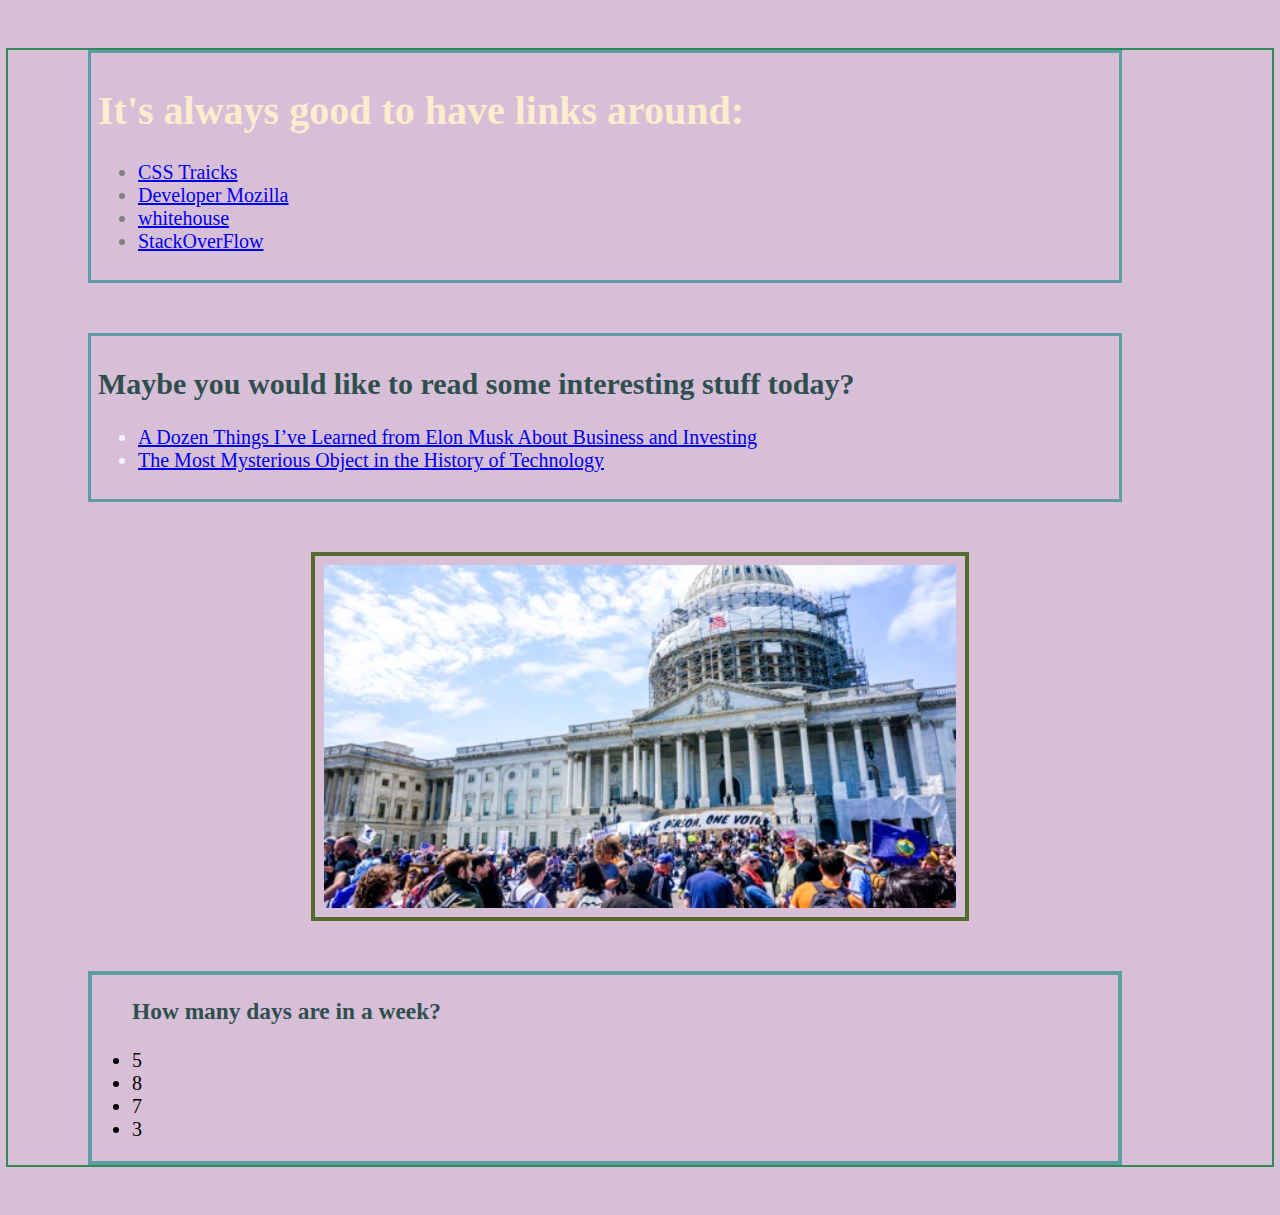
<file: ReemAlshahrani/week1/01-structure-it/index.html>
<!DOCTYPE html>
<html>
    <head>
            <link rel="stylesheet" href="style.css">
    </head>
    <body>
        <div class="csslink">
           <h1>It's always good to have links around:</h1> 
           <ul>
          <li><a href="https://css-tricks.com/">CSS Traicks</a> </li>
           <li><a href="https://developer.mozilla.org/en-US/docs/Web/CSS/background-position">Developer Mozilla</a> </li>
           <li><a href="https://www.whitehouse.gov/">whitehouse</a> </li>
           <li><a href="http://stackoverflow.com/">StackOverFlow</a></li>
          </ul> 
        </div>  
        <div class="infolink">
       <h2>Maybe you would like to read some interesting stuff today?</h2> 
       <ul>
      <li> <a href="https://25iq.com/2016/06/18/a-dozen-things-ive-learned-from-elon-musk-about-business-and-investing/" >A Dozen Things I’ve Learned from Elon Musk About Business and Investing</a> </li>
      <li> <a href="http://www.theatlantic.com/technology/archive/2016/06/antikythera-mechanism-whoa/487832/">The Most Mysterious Object in the History of Technology </a></li>
       </ul>
     </div>
      
        <img alt="Political Rally" src="rally.jpg">
        <div class="question">
            <ul> 
                    <h3>How many days are in a week?</h3>
                   <li> 5</li>
                   <li> 8</li>
                   <li> 7</li>
                   <li> 3</li>
            </ul>
        
</div>       
    </body>
</html>
</file>
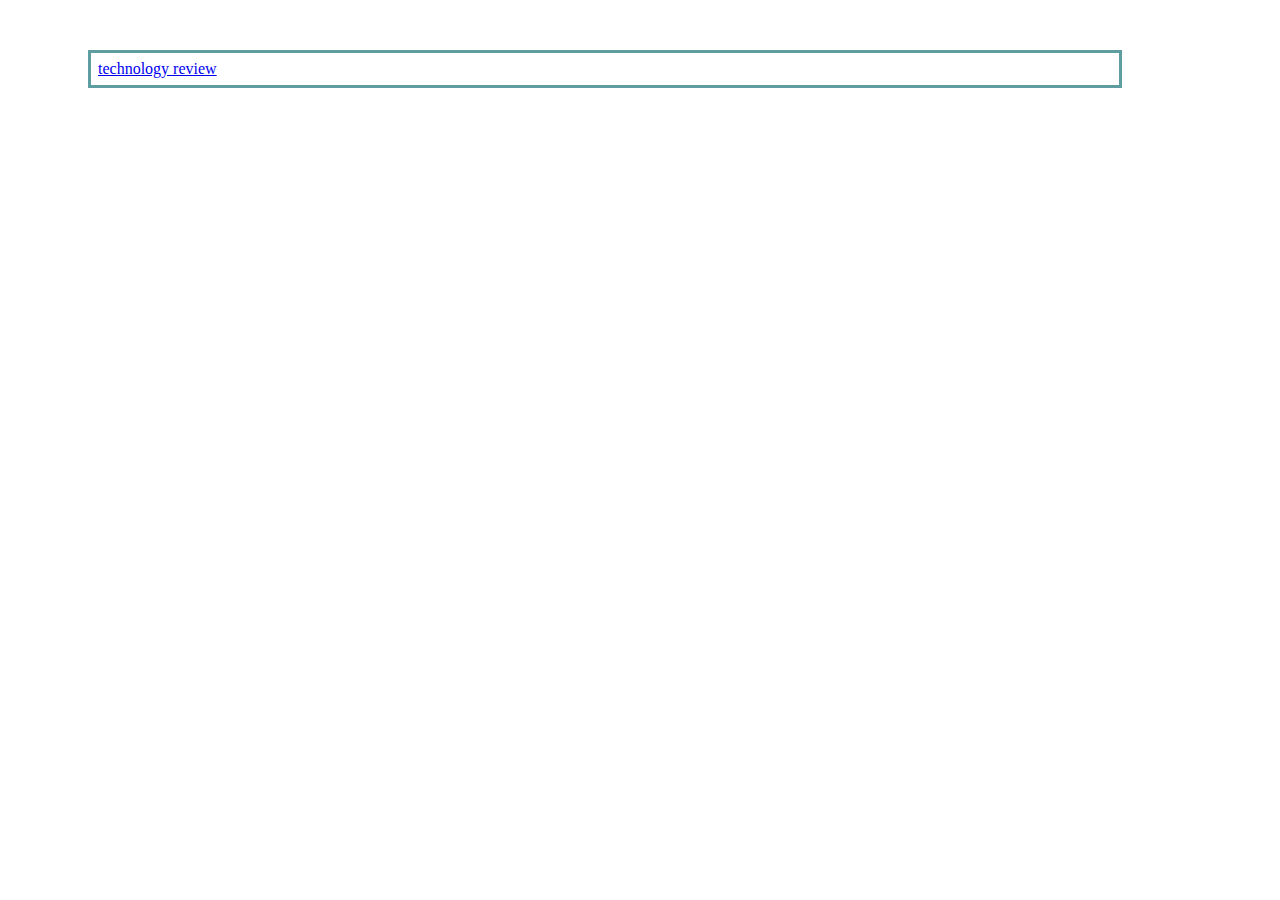
<file: ReemAlshahrani/week1/02-semantic-layout/index.html>
<!DOCTYPE html>
<html>
    <head>
<style>
.linkclass{
    color:gray;
    border: 3px solid  cadetblue;
    padding: 7px;
    margin-top: 50px;
  margin-bottom: 50px;
  margin-right: 150px;
  margin-left: 80px;
}



</style>
    </head>
    <body>
        <div class="linkclass">
<a href="https://www.technologyreview.com/s/601756/if-the-world-gives-up-meat-we-can-still-have-burgers/?set=601752">technology review</a>
        </div>

</body>
</html>
<!--
    ##Think About Structure and Semantics

Markup this page (Don't worry about 'Next in Top Stories'):
[https://www.technologyreview.com/s/601756/if-the-world-gives-up-meat-we-can-still-have-burgers/?set=601752](https://www.technologyreview.com/s/601756/if-the-world-gives-up-meat-we-can-still-have-burgers/?set=601752)

Markup the content and then go back and think beyond the just the content itself. How would you structure the page semantically - use the HTML guide and Google as needed. How would you group certain elements together?

divied it to multble div and span element and to make it semanticl they use class and id 
-->
</file>
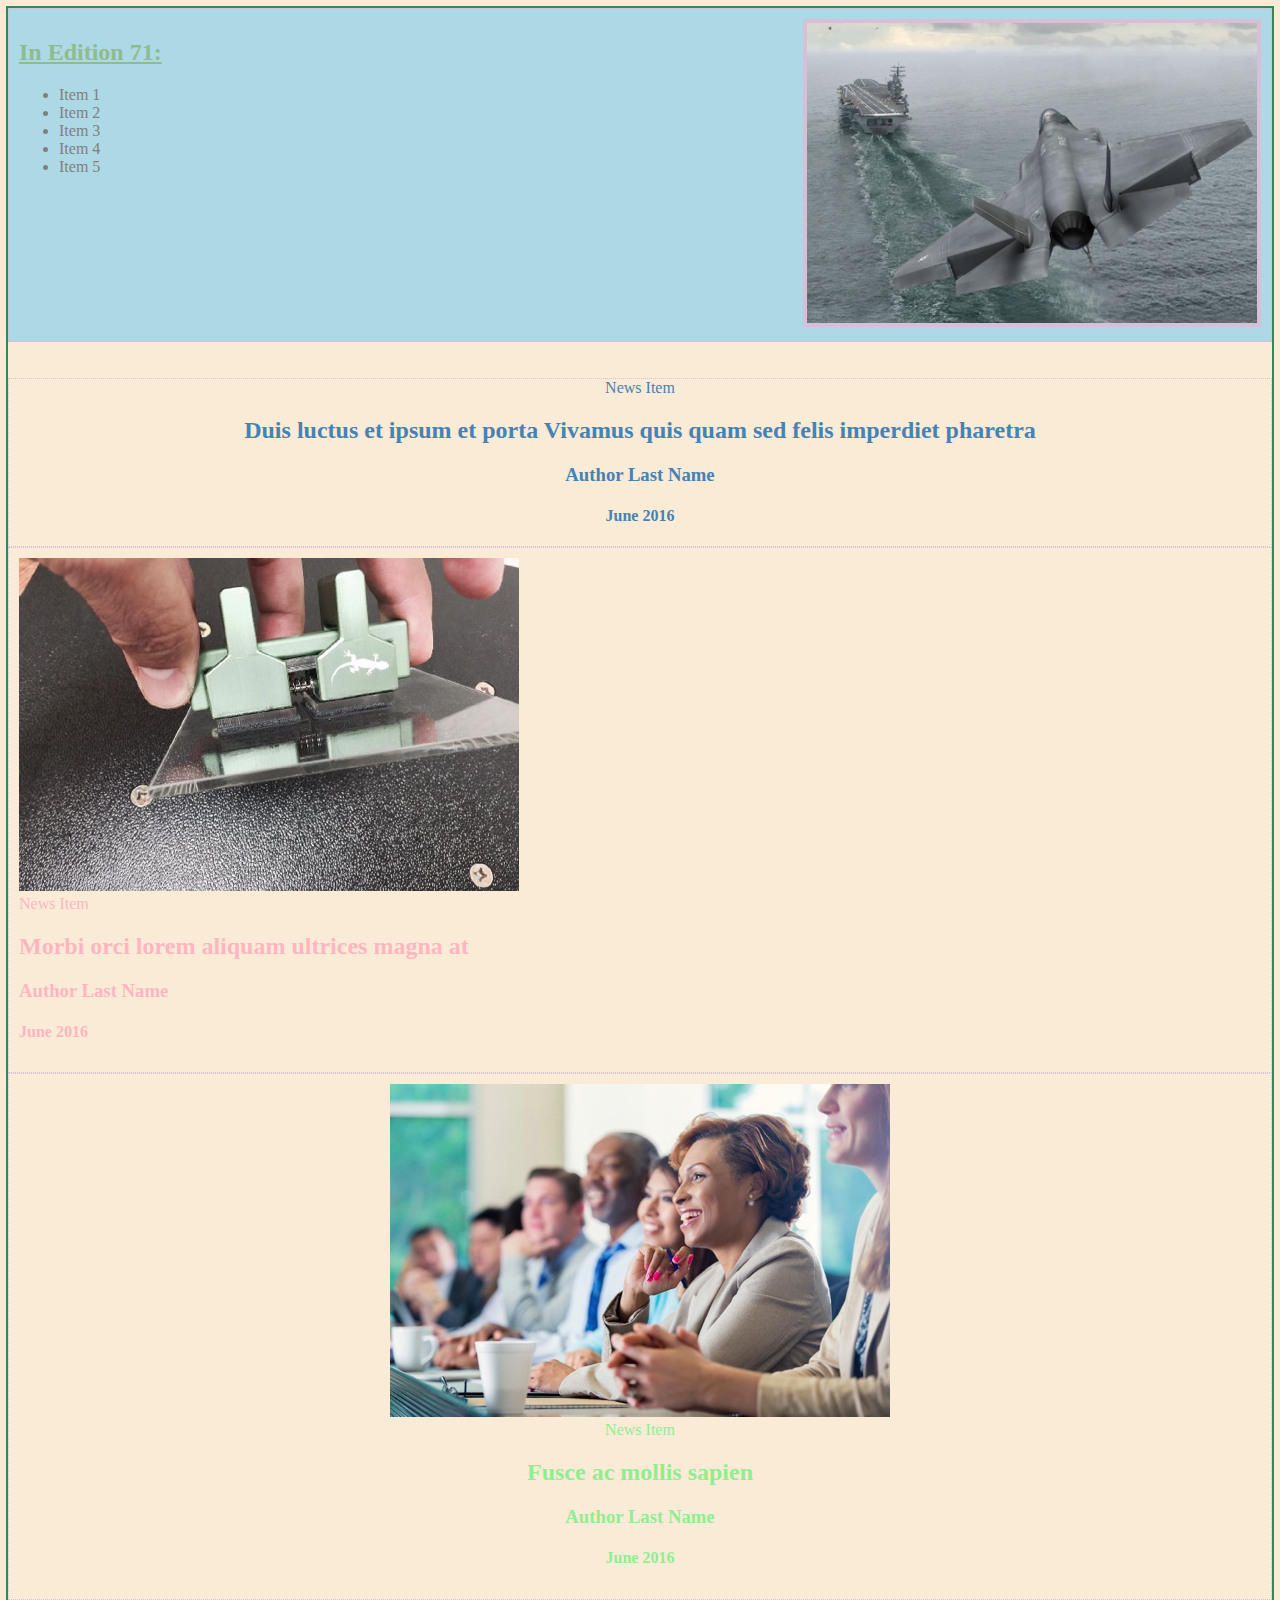
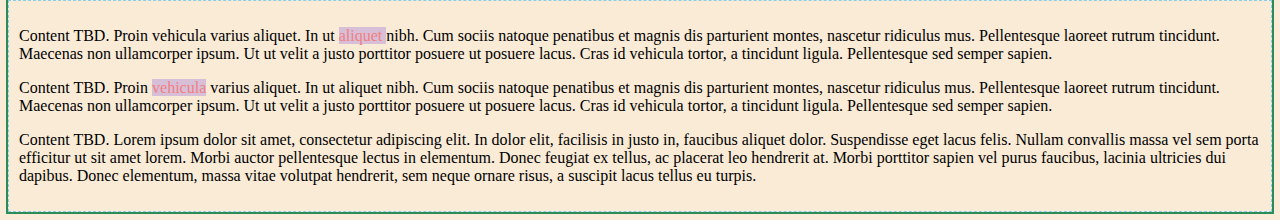
<file: ReemAlshahrani/week1/05-css-experiment-time/index.html>
<!doctype html>
<html class="no-js" lang="en">
  <head>
    <meta charset="utf-8">
    <meta name="description" content="">
    <meta name="viewport" content="width=device-width, initial-scale=1">
    <title>assignments 5 css experiment-time</title>

    <link rel="apple-touch-icon" href="apple-touch-icon.png">
    <link rel="stylesheet" href="main.css">
  </head>
  <body>

  <main class="aa">


    <!-- Issue Columns -->
    
      
    <!--<section class="hp-issue-container">-->
        <div class="row">
      <section class="column">
      <div class="hp-issue-content">
        <h2 class="hp-issue-index">In Edition 71:</h2>
        <ul class="hp-issue-article-list">
          <li>Item 1</li>
          <li>Item 2</li>
          <li>Item 3</li>
          <li>Item 4</li>
          <li>Item 5</li>
        </ul>
      </div>
    </section>
 
    <!-- Homepage News Layout -->
    <section class="hp-news-container">
      
      <!--<div class="hp-news-block-container hp-news-block-container-1">-->
      <div class ="column">
      <img src="img/aa_sample_3_sized.jpg" alt="F-22 landing on aircraft carrier" class="firstpic" />
    </div>
  </div> 
  <br>
  <br>
  <div class="hp-news-block-container">
        <span class="hp-news-category">News Item</span>
        <h2 class="hp-news-title">Duis luctus et ipsum et porta Vivamus quis quam sed felis imperdiet pharetra</h2>
        <h3 class="hp-news-author">Author Last Name</h3>
        <h4 class="hp-news-date">June 2016</h4>
  </div>
      <div class="hp-news-block-container hp-news-block-container-2">
        <img src="img/aa_sample_9_sized.jpg" alt="Electronic chip board" /><br>
        <span class="hp-news-category">News Item</span>
        <h2 class="hp-news-title">Morbi orci lorem aliquam ultrices magna at</h2>
        <h3 class="hp-news-author">Author Last Name</h3>
        <h4 class="hp-news-date">June 2016</h4>
      </div>
      
      <div class="hp-news-block-container hp-news-block-container-3">
          
        <img src="img/aa_sample_7_sized.jpg" alt="Racially diverse board meeting"  /><br>
        <span class="hp-news-category">News Item</span>
        <h2 class="hp-news-title">Fusce ac mollis sapien</h2>
        <h3 class="hp-news-author">Author Last Name</h3>
        <h4 class="hp-news-date">June 2016</h4>
      </div>
    
    </section>
  </main>

  <footer class="footer-container">
    <div class="footer-block-container footer-block-container-1">
      <p>Content TBD. Proin vehicula varius aliquet. In ut <span class="spantext"> aliquet </span>  nibh. Cum sociis natoque penatibus et magnis dis parturient montes, nascetur ridiculus mus. Pellentesque laoreet rutrum tincidunt. Maecenas non ullamcorper ipsum. Ut ut velit a justo porttitor posuere ut posuere lacus. Cras id vehicula tortor, a tincidunt ligula. Pellentesque sed semper sapien.</p>
    </div>
    <div class="footer-block-container footer-block-container-2">
      <p>Content TBD. Proin <span class="spantext">vehicula</span> varius aliquet. In ut aliquet nibh. Cum sociis natoque penatibus et magnis dis parturient montes, nascetur ridiculus mus. Pellentesque laoreet rutrum tincidunt. Maecenas non ullamcorper ipsum. Ut ut velit a justo porttitor posuere ut posuere lacus. Cras id vehicula tortor, a tincidunt ligula. Pellentesque sed semper sapien.</p>
    </div>
    <div class="footer-block-container footer-block-container-3">
      <p>Content TBD. Lorem ipsum dolor sit amet, consectetur adipiscing elit. In dolor elit, facilisis in justo in, faucibus aliquet dolor. Suspendisse eget lacus felis. Nullam convallis massa vel sem porta efficitur ut sit amet lorem. Morbi auctor pellentesque lectus in elementum. Donec feugiat ex tellus, ac placerat leo hendrerit at. Morbi porttitor sapien vel purus faucibus, lacinia ultricies dui dapibus. Donec elementum, massa vitae volutpat hendrerit, sem neque ornare risus, a suscipit lacus tellus eu turpis.</p>
    </div>
  </footer>

  </body>
</html>
</file>
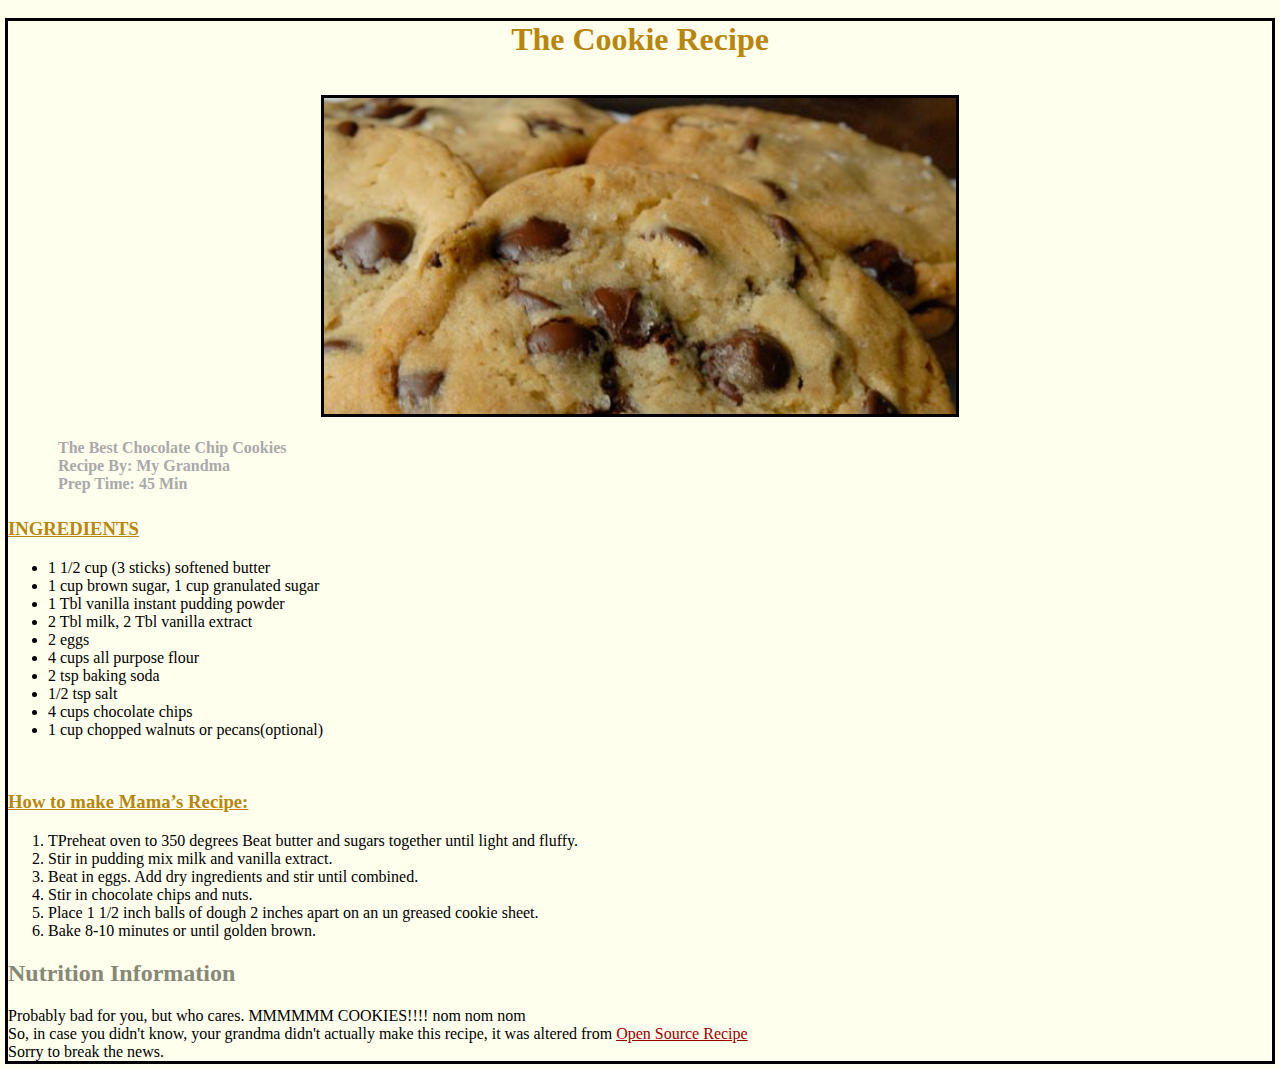
<file: ReemAlshahrani/week1/cookie_recipe/index.html>
﻿<!DOCTYPE html>
<html>
<head>
        <link rel="stylesheet" href="style.css">
        <title>The Cookie Recipe Reem's Assignment </title>
</head>
<body>
<div>

<h1>The Cookie Recipe</h1>
<br>
<img alt="cookie" src="cookies.jpg">
 <p> The Best Chocolate Chip Cookies
<br>Recipe by: My Grandma
<br>Prep Time: 45 Min
 </p>

<h3>INGREDIENTS</h3>
<ul>
  <li> 1 1/2 cup (3 sticks) softened butter </li>
 <li> 1 cup brown sugar, 1 cup granulated sugar </li>
 <li> 1 Tbl vanilla instant pudding powder </li>
 <li> 2 Tbl milk, 2 Tbl vanilla extract </li>
 <li> 2 eggs </li>
 <li> 4 cups all purpose flour </li>
 <li> 2 tsp baking soda </li>
 <li> 1/2 tsp salt </li>
 <li> 4 cups chocolate chips </li>
 <li> 1 cup chopped walnuts or pecans(optional) </li>
</ul>
<br>
<h3>How to make Mama’s Recipe:</h3>
 <ol>
     <li> TPreheat oven to 350 degrees Beat butter and sugars together until light and fluffy. </li>
     <li> Stir in pudding mix milk and vanilla extract. </li>
     <li> Beat in eggs. Add dry ingredients and stir until combined. </li>
     <li> Stir in chocolate chips and nuts.</li>
     <li> Place 1 1/2 inch balls of dough 2 inches apart on an un greased cookie sheet.    </li>
     <li>Bake 8-10 minutes or until golden brown.</li>
 </ol>  
 
<h2 class="myclass">

Nutrition Information
</h2>

Probably bad for you, but who cares. MMMMMM COOKIES!!!! nom nom nom
<br>
So, in case you didn't know, your grandma didn't actually make this recipe, it was altered from 
<a href="http://www.opensourcefood.com/people/Amanori/recipes/mamas-recipe-the-best-chocolate-chip-cookies">Open Source Recipe</a><br>
Sorry to break the news. <!--You must include the link in your final webpage -->
</div>
</body>
</html>
</file>
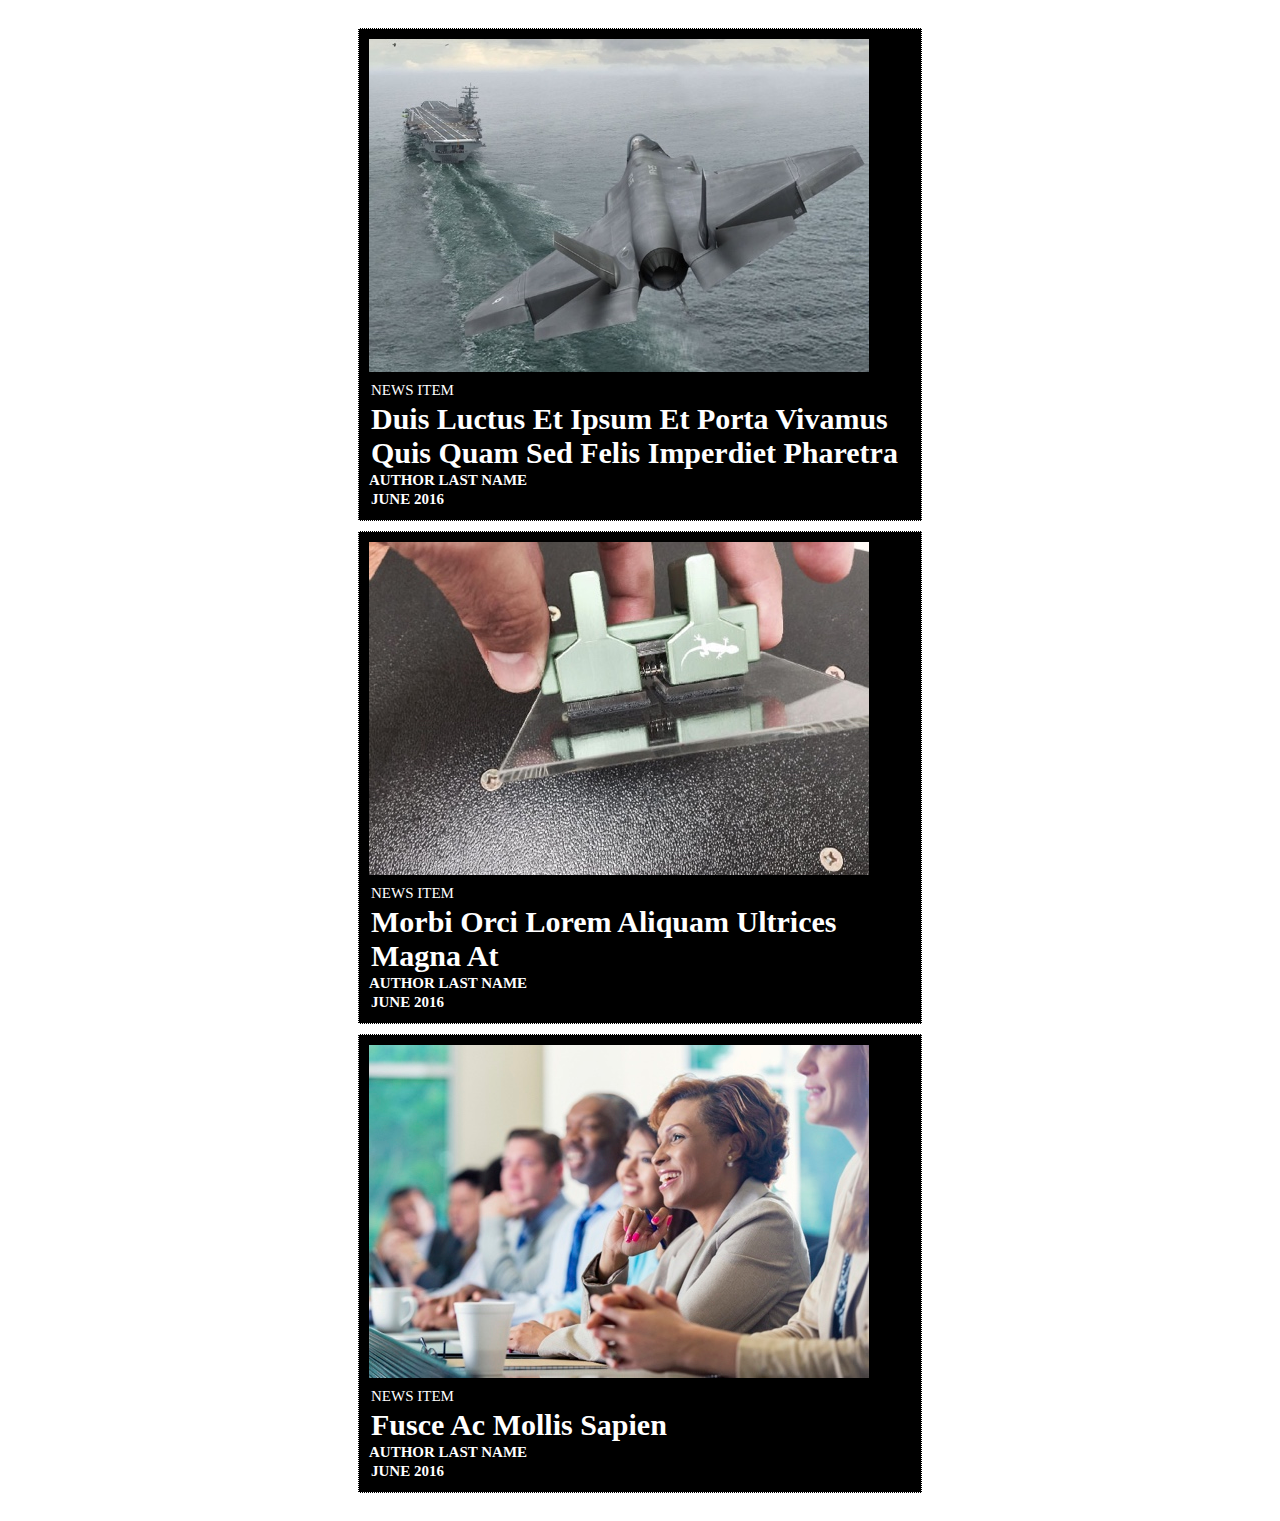
<file: ReemAlshahrani/week2/01-practice-makes-perfect/index.html>
<!doctype html>
<html class="no-js" lang="en">
  <head>
    <meta charset="utf-8">
    <meta name="description" content="">
    <meta name="viewport" content="width=device-width, initial-scale=1">
    <title>Sample Page</title>

    <link rel="apple-touch-icon" href="apple-touch-icon.png">
    <link rel="stylesheet" href="style/main.css">
  </head>
  <body>

  <main class="aa">

    <!-- Homepage News Layout -->
    <section class="hp-news-container">
      <div class="hp-news-block-container hp-news-block-container-1">
        <img src="img/aa_sample_3_sized.jpg" alt="F-22 landing on aircraft carrier" />
        <span class="hp-news-category">News Item</span>
        <h2 class="hp-news-title">Duis luctus et ipsum et porta Vivamus quis quam sed felis imperdiet pharetra</h2>
        <h3 class="hp-news-author">Author Last Name</h3>
        <h4 class="hp-news-date">June 2016</h4>
      </div>
      <div class="hp-news-block-container hp-news-block-container-2">
        <img src="img/aa_sample_9_sized.jpg" alt="Electronic chip board" />
        <span class="hp-news-category">News Item</span>
        <h2 class="hp-news-title">Morbi orci lorem aliquam ultrices magna at</h2>
        <h3 class="hp-news-author">Author Last Name</h3>
        <h4 class="hp-news-date">June 2016</h4>
      </div>
      <div class="hp-news-block-container hp-news-block-container-3">
        <img src="img/aa_sample_7_sized.jpg" alt="Racially diverse board meeting" />
        <span class="hp-news-category">News Item</span>
        <h2 class="hp-news-title">Fusce ac mollis sapien</h2>
        <h3 class="hp-news-author">Author Last Name</h3>
        <h4 class="hp-news-date">June 2016</h4>
      </div>
    </section>
    <!-- <a href="../../subfolder-l">The buried file</a> -->
    <!-- <a href="lost.html">buried in a bunch of folders</a> -->
  </main>

  </body>
</html>
</file>
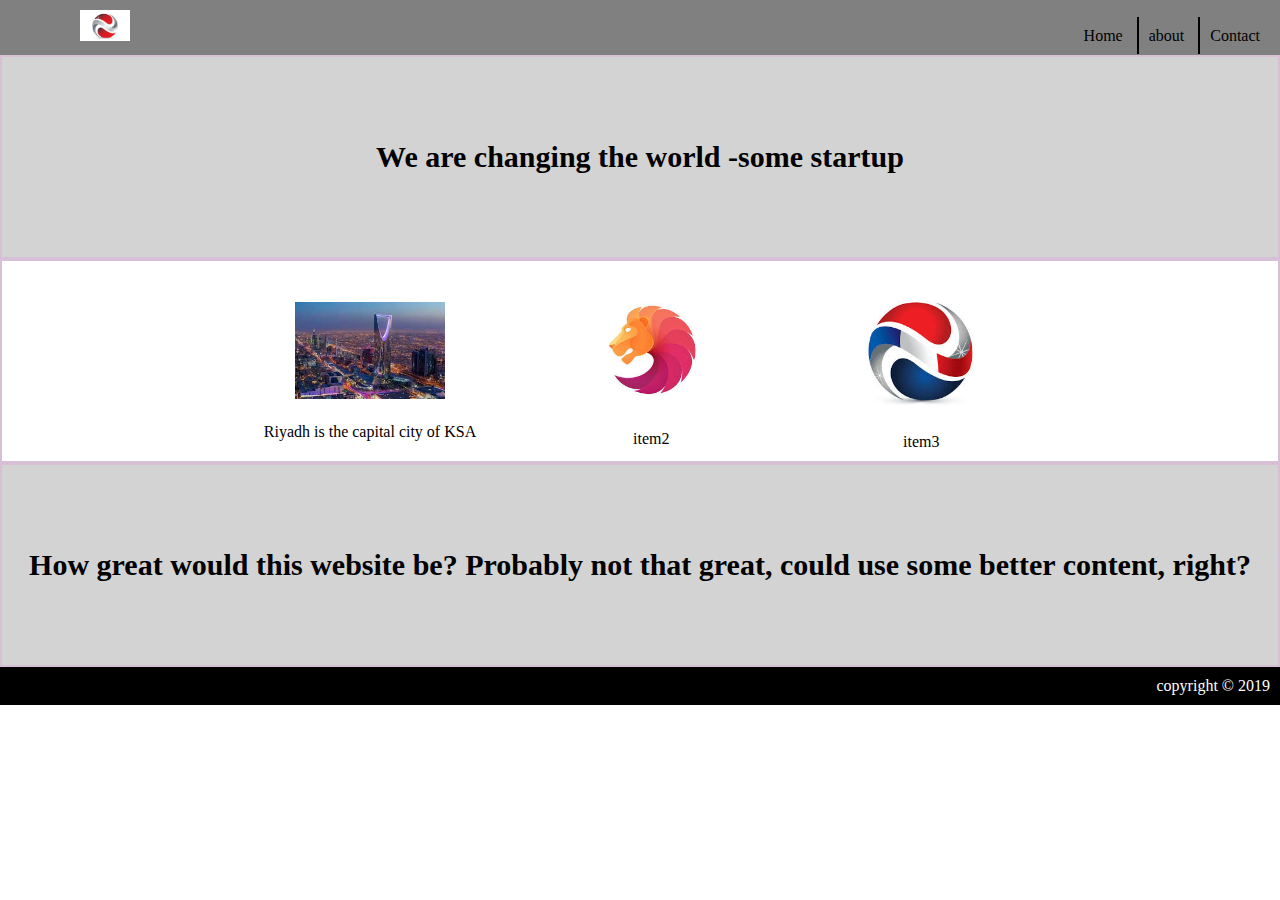
<file: ReemAlshahrani/week2/02-dom-tree/index.html>
<!DOCTYPE html>
<html>
    <head>
<title>homework1</title>
<link rel="stylesheet" href="style.css">
    </head>
    <body>

<div class="nav">
        <img src="logo.jpeg" alt="logo" width="50px">
    <ul>
        <li>Home </li>
        <li>about </li>
        <li>Contact </li>
    </ul>
    
</div>
<div class="container">
    <div class="item design2">
<p>We are changing the world
        -some startup</p>
    </div>
    <div class="item">
    <figure>
        <img src="mycity.jpeg" alt="Riyadh">
        <figcaption>Riyadh is the capital city of KSA</figcaption>
    </figure>
    
    <figure>
            <img src="pic1.jpeg" alt="pic1">
          <figcaption>item2</figcaption>  
    </figure>
    <figure>
            <img src="pic2.jpeg" alt="pic2">
          <figcaption>item3</figcaption>  
    </figure>
   
</div>
    <div class="item design2">
          <p> How great would this website be?
            Probably not that great, could use some
            better content, right?</p> 
    </div>
</div>
<div class="footer">
    copyright &copy; 2019
</div>
    </body>
</html>
</file>
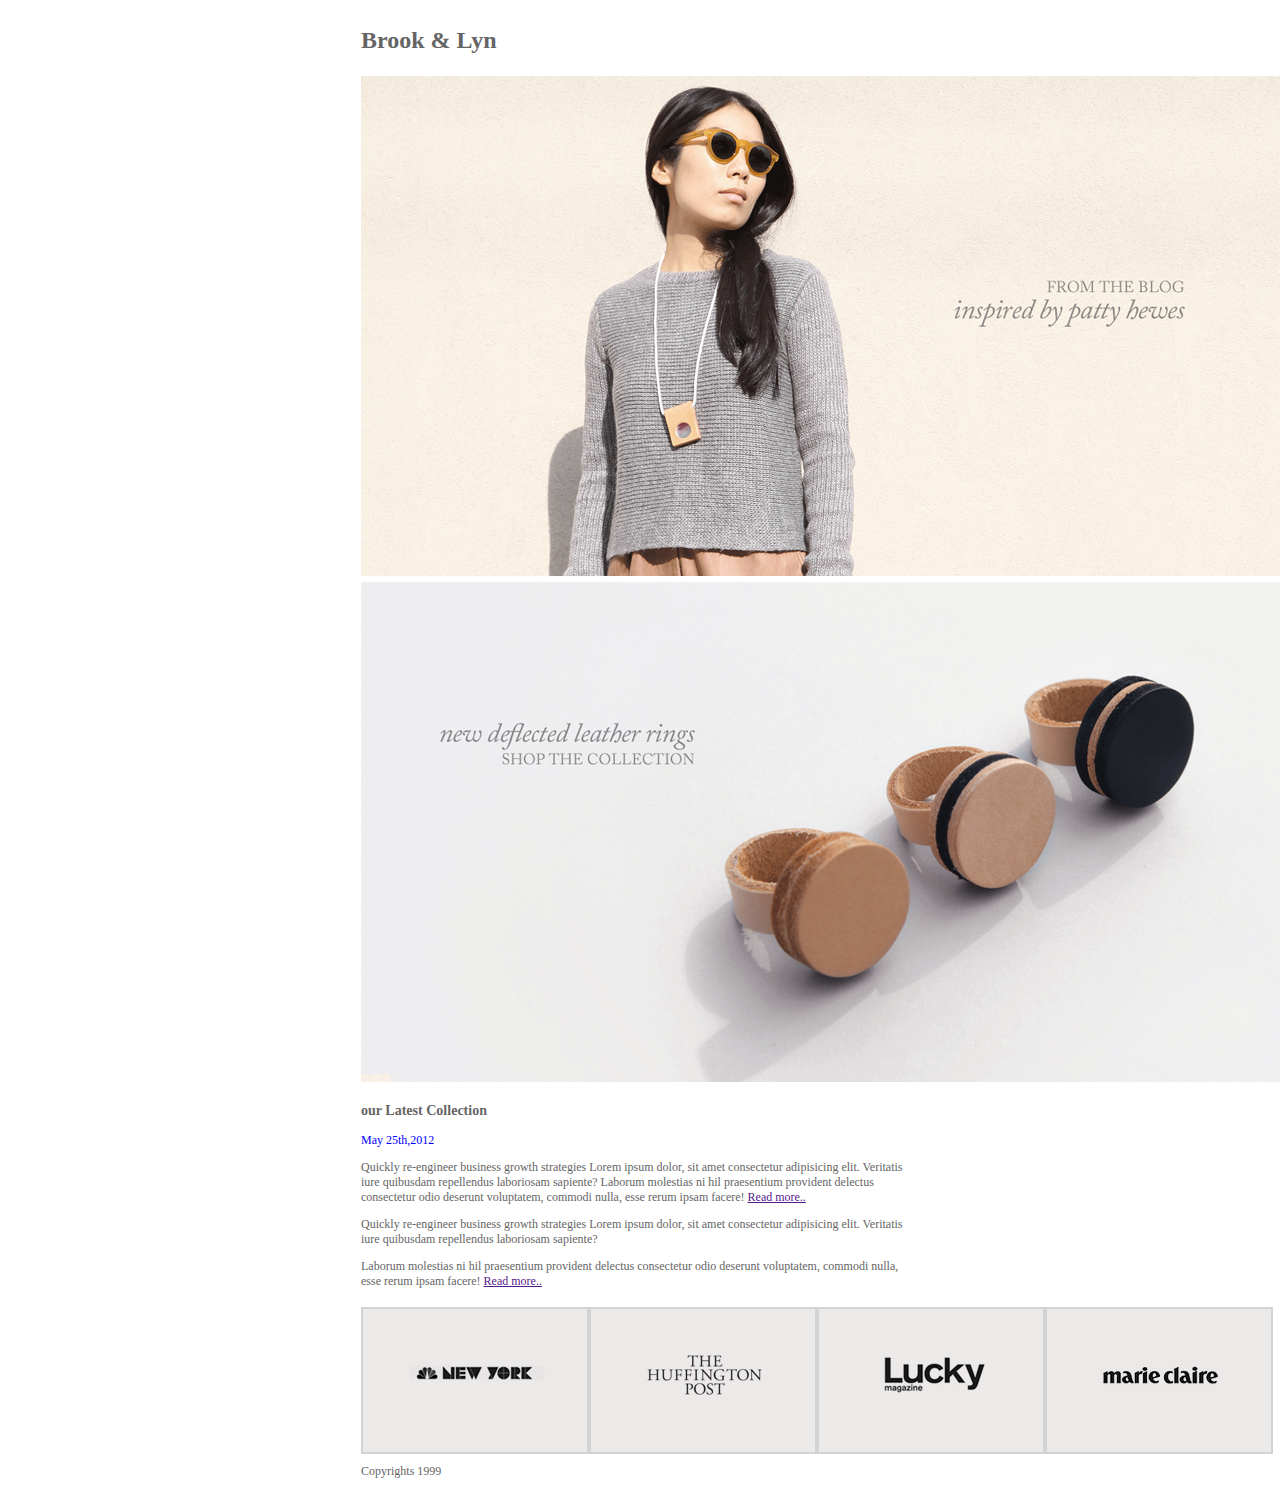
<file: ReemAlshahrani/week2/03-brooklyn-source_HW/index.html>
<!doctype html>
<html lang="en">
<head>
    	<meta charset="utf-8">
    	<meta name="description" content="">
    	<meta name="keywords" content="">
	
		<title>Brook &amp; Lyn</title>
		
		<!-- external CSS link -->
		<!-- <link rel="stylesheet" href="css/normalize.css"> -->
		<link rel="stylesheet" href="css/style.css">
</head>

<body>	
	<div class="container">
		
			<div class="item">	<h1>Brook & Lyn</h1></div>
		
		<div class="item">
		<img class="head-img"  src="images/home-bloghero.png" alt="Home bloghero">
		</div>
		<div class="item">
		<img class="head-img" src="images/home-rings.png" alt="Home rings">
		</div>
	
		


<!-- <section> -->
		
		<div class="item">
		<section>
<h3> our Latest Collection</h3>
<p class="date"> May 25th,2012</p>

<p>Quickly re-engineer business growth strategies Lorem ipsum dolor, sit amet consectetur adipisicing elit. Veritatis iure quibusdam repellendus laboriosam sapiente? 
Laborum molestias ni hil praesentium provident delectus consectetur odio deserunt voluptatem, commodi nulla, esse rerum ipsam facere! <a href="" >Read more..
</a> 
</p>
<p>Quickly re-engineer business growth strategies Lorem ipsum dolor, sit amet consectetur adipisicing elit. Veritatis iure quibusdam repellendus laboriosam sapiente? </p>
<p>Laborum molestias ni hil praesentium provident delectus consectetur odio deserunt voluptatem, commodi nulla, esse rerum ipsam facere! <a href="" >Read more..
</a> 
</p></section>
		<!-- </div> -->
	</div>
		<div class="item">

<div class="four"><img class="logos" src="images/press-nbcnewyork.gif" alt=""></div>
<div class="four"><img class="logos" src="images/press-huffpost.gif" alt=""></div>
<div class="four"><img class="logos" src="images/press-logo_lucky.gif" alt=""></div>
<div class="four"><img class="logos" src="images/press-marieclaire.gif" alt=""></div>
</div>
<div class="item">
<footer>Copyrights 1999 </footer></div>
	</div><!-- #container --> 
</body>
</html>
</file>
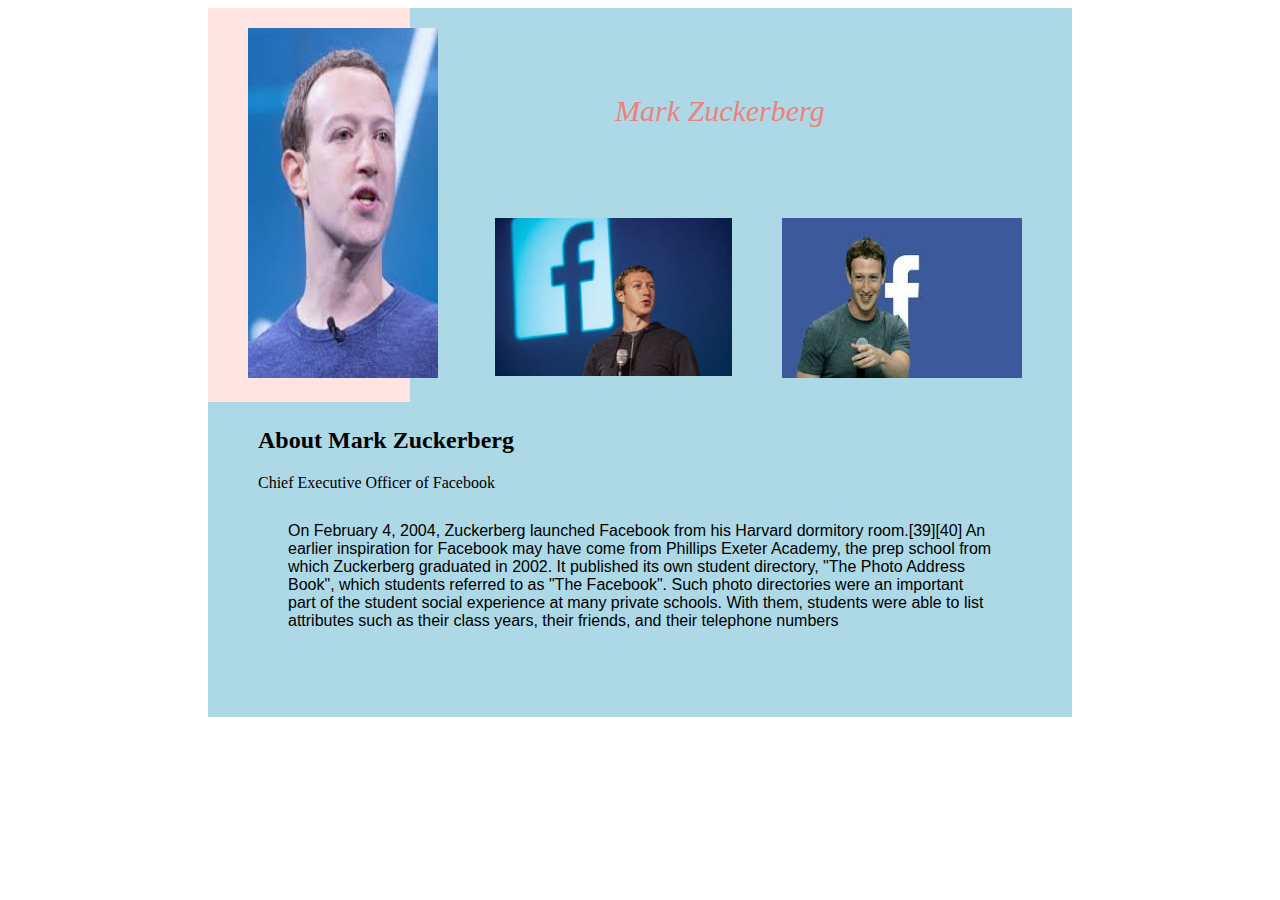
<file: ReemAlshahrani/week3/02-your-favorite-musician/index.html>
<!DOCTYPE html>
<html lang="en">
<head>
    <meta charset="UTF-8">
    <meta name="viewport" content="width=device-width, initial-scale=1.0">
    <meta http-equiv="X-UA-Compatible" content="ie=edge">
    <title>Mark Zuckerberg</title>
    <link rel="stylesheet" href="style/style.css">
</head>
<body>
    <div class="container">
        <div class="box box1"> </div>
        <div class="box box2"><img src="img/img1.jpeg" alt="Mark1"id="img1"></div>
        <div class="box box3"> <section>Mark Zuckerberg</section> </div>
        <div class="box box4"><img src="img/img2.jpeg" id="img2" alt="Mark3"></div>
        <div class="box box5"> <img src="img/img3.jpeg" id="img3"alt="Mark3"></div>
        <div class="box box6"> 
            <div><p><h2>About Mark Zuckerberg</h2></p>
                Chief Executive Officer of Facebook</div>
                <div class="infoText">
                        On February 4, 2004, Zuckerberg launched Facebook from his Harvard dormitory room.[39][40] An earlier inspiration for Facebook may have come from Phillips Exeter Academy, the prep school from which Zuckerberg graduated in 2002. It published its own student directory, "The Photo Address Book", which students referred to as "The Facebook". Such photo directories were an important part of the student social experience at many private schools. With them, students were able to list attributes such
                         as their class years, their friends, and their telephone numbers
                </div>
        </div>
    </div>
</body>
</html>
</file>
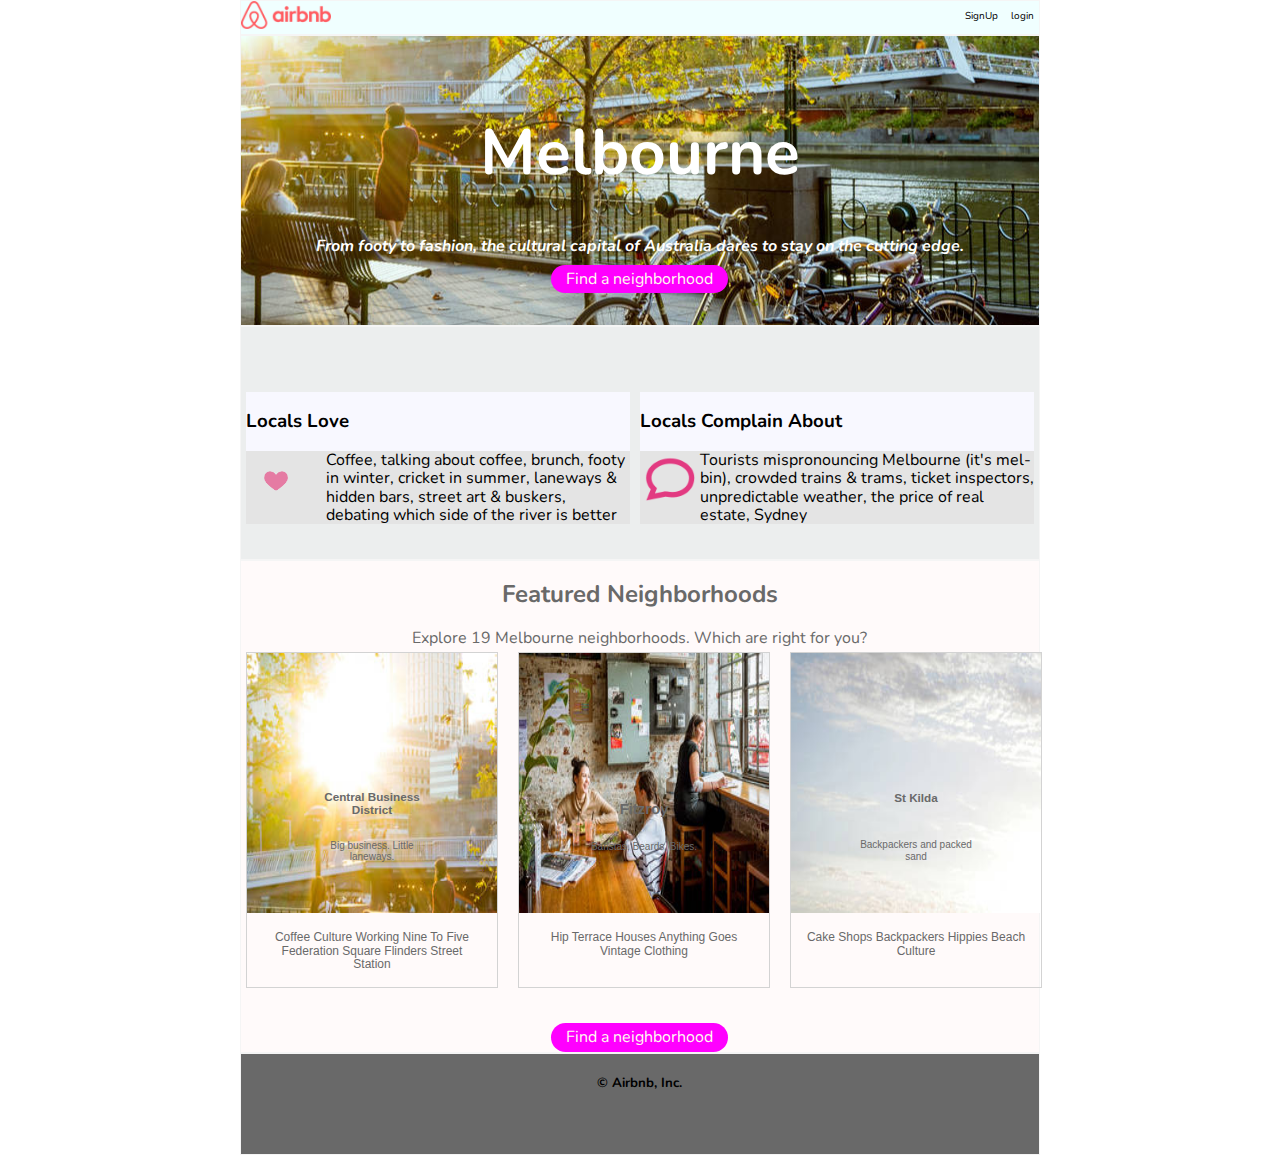
<file: ReemAlshahrani/week3/03-airbnb-layout-advanced/index.html>
<!doctype html>
<html>
  <head>
    <title>Airbnb | Melbourne</title>
    <link rel="stylesheet" href="css/normalize.css">
    <link rel="stylesheet" href="css/styles.css">

    <!-- Google Font embed -->
    <link href="https://fonts.googleapis.com/css?family=Nunito:400,700,900" rel="stylesheet">

  </head>
  <body>
    <div class="continer">
<div class="box box1">
  <div class="logo"><img class="logoimg" src="img/logo.png"></div>
  <div class="nav">
    <ul class="navigation">
      <li>SignUp</li>
      <li>login</li>
    </ul>
  </div>
</div>
<div class="box box2">
  <section class="hero-cont">
    <div class="hero">
      <h2>Melbourne</h2>
      <h1>From footy to fashion, the cultural capital of Australia dares to stay on the cutting edge.</h1>
      <a class="aboutbtn" href="#about">Find a neighborhood </a>
    </div>
  </section>
</div>
<div class="box box3">
  <div class="a"></div>
  <div class="b">
      <div class="c">
          <h3>Locals Love</h3></div>
      <div class="d"><h3>Locals Complain About</h3></div>
      <div class="e">
          <div class="f"><img class="imgf" src="img/hearts.png"></div>
          <div class="g">Coffee, talking about coffee, brunch, footy in winter, cricket in summer, laneways & hidden bars, street art & buskers, debating which side of the river is better
            </div></div>
            <div class="r">
          <div class="h"><img class="imgf" src="img/images.png"></div>
          <div class="i">Tourists mispronouncing Melbourne (it's mel-bin), crowded trains & trams, ticket inspectors, unpredictable weather, the price of real estate, Sydney
            </div>
      </div>
  </div>
 
  <div class="j"></div>
</div>
<!-- </div> -->
<div class="box box4">
  <div class="box4a"><h2>Featured Neighborhoods</h2>
      Explore 19 Melbourne neighborhoods. Which are right for you?
      </div>
  <div class="box4b">
<div class="gallery">
      <img src="img/central-business-district.jpg" alt="Cinque Terre" width="600" height="400">
    <div class="centered"><h3>
        Central Business District</h3>
      <br>Big business. Little laneways.
    </div>
    <div class="desc">Coffee Culture Working Nine To Five Federation Square Flinders Street Station</div>
  </div>
  
  <div class="gallery">
      <img src="img/fitzroy.jpg" alt="Forest" width="600" height="400">
    <div class="centered"><h2>Fitzroy</h2>
      <br>  Baristas, Beards, Bikes.
    </div>
    <div class="desc">Hip Terrace Houses Anything Goes Vintage Clothing</div>
  </div>
  <div class="gallery">
      <img src="img/st-kilda.jpg" alt="Northern Lights" width="600" height="400">
         <div class="centered"><h3>St Kilda</h3><br><br>
            Backpackers and packed sand</div>
    <div class="desc">Cake Shops Backpackers Hippies Beach Culture</div>
  </div></div>
  <div class="box4c"><a class="aboutbtn" href="#about">Find a neighborhood </a></div></div>
<div class="box box5">  <h5>  © Airbnb, Inc.</h5>
    </div>


    </div>
  </body>
</html>
</file>
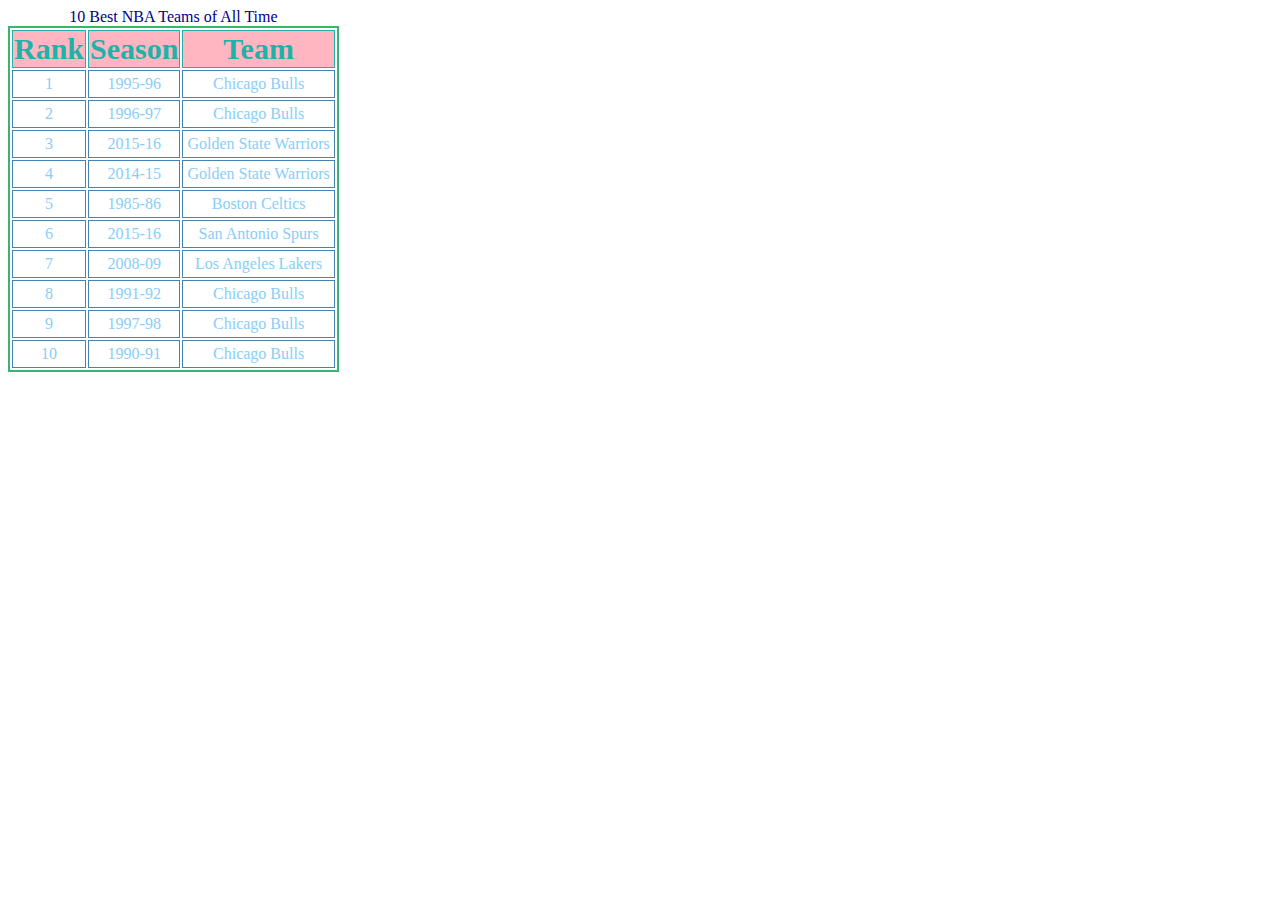
<file: ReemAlshahrani/week1/03-table-for-your-troubles/solution.html>
<!DOCTYPE html>
<html>
    <head>
        <meta charset="utf-8">
        <meta name="description" content="">
        <meta name="viewport" content="width=device-width, initial-scale=1">
        <title>assignments 3 table</title>
    
        
        <link rel="stylesheet" href="style.css">
      </head>
  <body>
      <table>
          <caption>10 Best NBA Teams of All Time</caption>
          <thead>
            <tr>
              <th>Rank</th>
              <th>Season</th>
              <th>Team</th>
            </tr>
          </thead>
          <tbody>
            <tr>
              <td>1</td>
              <td>1995-96</td>
              <td>Chicago Bulls  </td>
            </tr>
            <tr>
              <td>2</td>
              <td>1996-97</td>
              <td>Chicago Bulls  </td>
            </tr>
            <tr>
              <td>3</td>
              <td>2015-16</td>
              <td>Golden State Warriors</td>
            </tr>
            <tr>
              <td>4</td>
              <td>2014-15</td>
              <td>Golden State Warriors</td>
            </tr>
            <tr>
              <td>5</td>
              <td>1985-86</td>
              <td>Boston Celtics</td>
            </tr>
            <tr>
              <td>6</td>
              <td>2015-16</td>
              <td>San Antonio Spurs</td>
            </tr>
            <tr>
              <td>7</td>
              <td>2008-09</td>
              <td>Los Angeles Lakers</td>
            </tr>
            <tr>
              <td>8</td>
              <td>1991-92</td>
              <td>Chicago Bulls  </td>
            </tr>
            <tr>
              <td>9</td>
              <td>1997-98 </td>
              <td>Chicago Bulls  </td>
            </tr>
            <tr>
              <td>10</td>
              <td>1990-91 </td>
              <td>Chicago Bulls  </td>
            </tr>
          </tbody>
        </table>
        
  </body>
</html>
</file>
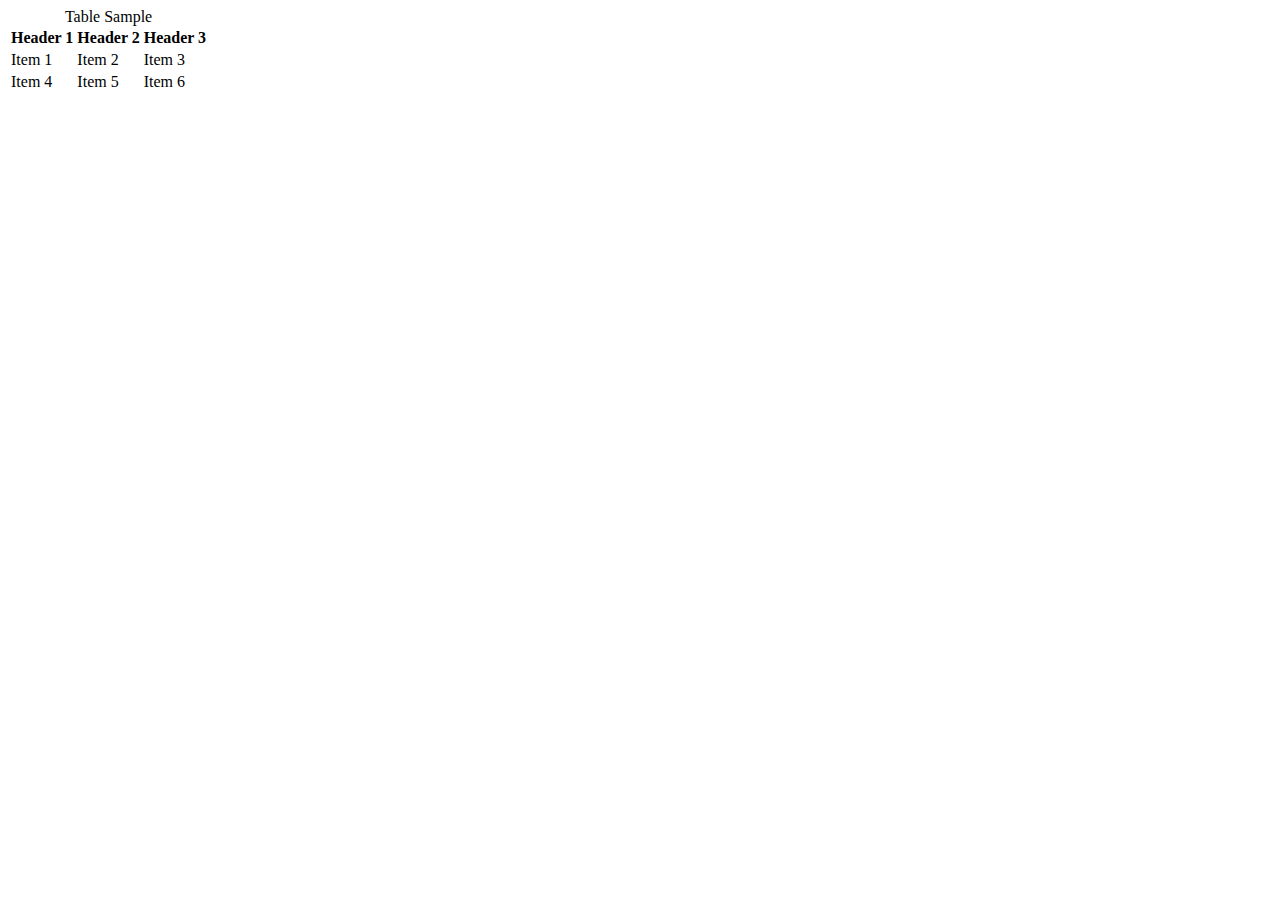
<file: ReemAlshahrani/week1/03-table-for-your-troubles/table.html>
<!DOCTYPE HTML>
<html>
	<head></head>
	<body>
		<table>
			<caption>Table Sample</caption>
			<thead>
		  	<tr>
		  		<th>Header 1</th>
		  		<th>Header 2</th>
		  		<th>Header 3</th>
		  	</tr>
			</thead>
			<tbody>
		  	<tr>
		  		<td>Item 1</td>
		  		<td>Item 2</td>
		  		<td>Item 3</td>
		  	</tr>
		  	<tr>
		  		<td>Item 4</td>
		  		<td>Item 5</td>
		  		<td>Item 6</td>
		  	</tr>
			</tbody>
		</table>
	</body>
</html>
</file>
<file: ReemAlshahrani/week1/01-structure-it/style.css>
body{
background: thistle;
outline: 2px double seagreen;
font-size: 20px

}
h1{
    color: blanchedalmond;
}
h2, h3{
    color:darkslategrey;
}
.csslink{
    color:gray;
    border: 3px solid  cadetblue;
    padding: 7px;
    margin-top: 50px;
  margin-bottom: 50px;
  margin-right: 150px;
  margin-left: 80px;
}
.infolink{
    color: aliceblue;
    border: 3px solid cadetblue;
    padding: 7px;
    margin-top: 50px;
  margin-bottom: 50px;
  margin-right: 150px;
  margin-left: 80px;
}
img{
    padding: 9px;
    border: 4px solid darkolivegreen;
    width: 450px;
    display: block;
  margin-left: auto;
  margin-right: auto;
  width: 50%;

}
.question{
    display: block;
    margin-top: 50px;
    margin-bottom: 50px;
    margin-right: 150px;
    margin-left: 80px; 
    border: 4px solid  cadetblue;
}
</file>
<file: ReemAlshahrani/week1/05-css-experiment-time/main.css>
body{
  background: antiquewhite;
  outline: 2px double seagreen;
}
.hp-issue-index {
  text-decoration: underline;
  color: darkseagreen;
}

ul.hp-issue-article-list {
  color: gray;

}
.hp-issue-container{
background-color: antiquewhite;
font: 200;
}
.row {
  display: flex;
  background: lightblue;
  border: 1px solid thistle;
}

/* Create two equal columns that sits next to each other */
.column {
  flex: 50%;
  padding: 10px;
  /* Should be removed. Only for demonstration */
}
  img.firstpic{
    border: 4px solid thistle;
    width: 450px;
  }
.hp-news-block-container{
color:steelblue;
border: 1px dotted thistle;
text-align: center;
}
.hp-news-block-container-2
{
  text-align: left;
  color: lightpink;
  padding: 10px;
}
.hp-news-block-container-3{
  text-align: lift;
  color:lightgreen;
  padding: 10px;
}
.footer-container{
  padding: 10px;
  border: 1px dashed skyblue;
}
.spantext{
  color:lightcoral;
  background:thistle ;
}
</file>
<file: ReemAlshahrani/week1/cookie_recipe/style.css>
/* 
The background color for the page is #FFE
- The color for the text reading "Nutrition Information" is #887
- The link color is #900

Bonus: The border on the page and around the image is black8 
*/
body, img{
    background: #FFE;
    outline: 3px solid;
    border-color: black;
    border:1px black;
    
}

img{
    display: block;
  margin-left: auto;
  margin-right: auto;
  width: 50%;
}
h2.myclass{
    color: #887;
}
h1,h3{
    color:darkgoldenrod;
    text-shadow: #900;
}
h1{
    text-align: center;
}
h3{
    text-decoration-line: underline;
}
a {
    color: #900;

}
p{
    font-weight: bold;
    text-transform: capitalize;
    color:darkgrey;
    margin: 25px 50px ;
}
</file>
<file: ReemAlshahrani/week2/01-practice-makes-perfect/style/main.css>
.aa{
text-align: center;
color: white;

}
.hp-news-container{
/* background-color: black; */
text-align: left;
padding: 10px;
font-size: 20px;
}

.hp-news-block-container-1{
   
  
}
.hp-news-block-container-2{

}
.hp-news-block-container-3{

}
.hp-news-title{
padding: 2px;  
text-transform:capitalize;
margin-top: 0px;
margin-bottom: 0px;

}
.hp-news-author{
    text-transform:uppercase;
     /* padding:2px; */
     margin-top: 0px;
    margin-bottom: 0px;
    font-size: 15px;
}
.hp-news-date{
    text-transform:uppercase;
    padding:2px;
    margin-top: 0px;
    margin-bottom: 0px;
    font-size: 15px;
}
.hp-news-block-container{
    border: 1px dotted white;
   margin-top:10px ;
   margin-right:340px ;
   margin-left:340px ;
   margin-bottom:10px ;
    display: block;
    background-color: black;
    /* overflow: auto; */
    padding: 10px;
}
.hp-news-category{
    text-transform: uppercase;
    padding:2px;
    margin-top: 0px;
    margin-bottom: 0px;
    font-size: 15px;
}
.hp-news-block-container img{
    padding: auto;
   margin-right:0px ;
   margin-left:0px ;
   margin-bottom:0px ;
    margin-top: auto;
    overflow: auto;
}
/* .hp-news-block-container hp-news-block-container-1{
   

} */

 /* اي دف منفصله لها حدود 1 بكسل  */
</file>
<file: ReemAlshahrani/week2/02-dom-tree/style.css>
.nav ul li{
    list-style:none;
   display: inline;
   padding: 10px;
   
   
   
}
.nav li{
    border-right: 2px solid black;
}
.nav{
    text-align: right;
    display: block;
    background-color: gray;
    margin: 0px;
    padding: 10px;
}

.nav ul{
    text-align: right;
    margin: 0px;
    width: 50px;
    display: inline;
}
ul li:hover{
    background-color: beige;
    /* hover عشان لما يةقف الماوس فوقه يتغير او يسوي اكشت  ظ */
}
.nav img{
    /* width: 50px; */
   display: inline;
   margin-right: 900px;
    }


.footer{
    background-color:black;
    color: white;
    padding: 10px;
    text-align: right;
}
body{
    margin: 0px; 
    /* عشان نشيل المسافه بين الصفحه البيضا والطرف  */
}
li:last-child{
    margin-left:none ;
   border-right: none;
}

.container{

display: flexbox;
justify-content: space-around;
align-items: center;
flex-direction: column;
text-align: center;
flex-wrap: nowrap;
  
    
}


    .item {
        
           
            height: 200px;
          
            text-align: center;
            align-items: center;
            display:flex;
            justify-content: center;
             /* /* تمشي على مستوى الاعمده * */
            border: 2px solid thistle;
            
        }

.design2
{
    font-size: 30px;
    background-color: lightgrey;
    font-weight: bold;
}

.item img{
    width: 150px;
    padding: 20px;
    
}
</file>
<file: ReemAlshahrani/week2/03-brooklyn-source_HW/css/style.css>
/* 

## Style Hints: 

Body Font Size = 12px
	 Line Height = 17px
	 Font Family = "Times New Roman", serif
	 Font Color = #656565

Link Hover Color = #20222a

*/
 body{
	font-size: 12px;
	font-family: 'Times New Roman', Times, serif;
	color: #656565;
	text-align: left;
 }
 
.container{
	display:inline-flexbox;
	column-gap: 20px;
	 }
		  
.item 
{

padding: 3px;
	margin-left: 350px;
	margin-right:350px ;
	align-items: center;
	display:flex;
	justify-content:space-between;
	justify-self: left;
	 /* /* تمشي على مستوى الاعمده * */
	}
.logos {
	/* flex-direction: column; */
	border: 2px solid lightgrey;
	display: inline;
}
.four{
	display: inline;
}
.footer{
align-items: left;
justify-self: left;
}

p{
	align-items: left; 
	justify-self: left;
	/* display:inline; */
}
section{
	align-items: left; 
	justify-self: left;
	display: inline;
}
h3 h1{
	text-align: left; 
	justify-self: left;
}
.date{
	color:blue;
}
a:hover{
	color: blue;
	background-color: cadetblue;
}
</file>
<file: ReemAlshahrani/week3/02-your-favorite-musician/style/style.css>
.container{
    background-color: lightblue;
    display: grid;
grid-template-columns: 1fr 1fr 1fr;
grid-auto-rows: minmax(100px,auto);
gap:5px;
/* justify-items: center; 
 align-items: center; */
font-family: Georgia, 'Times New Roman', Times, serif;
margin-left:200px;
margin-right: 200px ;
max-width: max-content;
max-height: max-content;
justify-content: center;

}
.container>div{
  
}


.box{
 
}

.box1{
    background-color:mistyrose ;
    grid-column: 1/2;/* يعني خلي مجال هذا الخليه من عامود رقم واحد الى العامود قبل 3  */
    grid-row:1/4 ;
     margin-right: 80px;
 max-width: auto; ;
 max-height:auto;


}

.box2{
    margin-top: 20px;
    margin-left:40px;
    grid-column: 1/2;
    grid-row:1/4 ;

}
#img1{
    height: 350px;
    width: 190px;
}



.box3{
    grid-column: 2/4;
    grid-row:1/3 ;  
    text-align: center;
    align-items: center;
    align-content: center;
    text-align: center;
    display: flex;
  
}
section{
    font-size: 30px;
    font-style: oblique;
    color: lightcoral;
    margin-left:120px ;

}

.box4{
   
    grid-column: 2/3;
    grid-row:3/4 ;

}
#img2{
    width: 237px;
}
#img3{
    width: 240px;
    height: 160px;
}
.box5{
    grid-column: 3/4;
    grid-row:3/4 ;  
    margin-right: 50px;
    margin-bottom: 20px;
    
} 
.box6{
    grid-column: 1/4;
    grid-row:4/7 ;  
    margin-right: 50px;
    margin-left: 50px;
}
.infoText{
    display: block;
    padding: 30px;
    font-family:'Segoe UI', Tahoma, Geneva, Verdana, sans-serif
}
.box6 > p{
    padding: 20px;
    font-family: Impact, Haettenschweiler, 'Arial Narrow Bold', sans-serif;
}
</file>
<file: ReemAlshahrani/week3/03-airbnb-layout-advanced/css/styles.css>
body {
  font-family: 'Nunito', Arial, sans-serif;
  margin: 0px;
  padding: 0px;
}
.continer{
display: grid;
grid-template-columns: 1fr 1fr 1fr;
grid-template-rows: 100vmax,auto;
background-color: azure;
max-width: 800px;
margin: auto;
}

.box{
border: 1px solid whitesmoke;
}


.box1{
display: grid;
grid-column: 1/4;
grid-template-columns: 1fr 1fr;
text-align: right;
}
.logoimg{
  width: 90px;
  padding: 0px;
}
.logo {
  width: 10px;
  grid-column: 1/2;
}
.nav{
  padding: 0px;
  font-size: 10px;
}
.nav ul li {
  padding: 5px;
  display: inline;
  list-style: none;
 text-align: right;
  grid-column: 2/3;
}
.box2{
  grid-column: 1/4;
  grid-row: 2/4;
  text-align:center;
}

.hero-cont {
  background-image: url('../img/melbourne.jpg');
  background-size:unset;
  background-position: center center;
  background-color:azure;
  background-blend-mode: multiply;
  padding: 2em;
}
.hero{
  padding-top: 0em;
}
.hero h2, .hero h1 {
  color: white;
  line-height: 1em;
  text-align: center;
  padding-top: 0em;
}

.hero h2 {
  font-size: 4em;
  font-weight: bold;
  padding: 0em 0;
}

.hero h1 {
  font-size: 1em;
  font-style: italic;
  /* padding: 0.8em 0;  */
}
.aboutbtn, .contactbtn {
  display: inline-block;
  color:floralwhite;
  background-color:fuchsia;
  border-radius: 20px;
  padding: 5px 15px;
  transition: all 0.2s;
  text-align:center;
  text-decoration: none;
  
}

.aboutbtn:hover, .contactbtn:hover {
  background-color: #167C80;
  color: white;
  transition:all 0.2s;
}

.box3{
  display: grid;
  grid-row: 4/9;
  grid-column: 1/4;  
  grid-template-columns: 1fr 1fr;
  background-color:rgba(235, 235, 235, 0.863);
  column-gap: 20px;
}
.a{
  grid-column: 1/4;
  grid-row: 4/5; 
  height: 60px; 
}
.b{
  grid-column: 1/4;
  grid-row: 5/7; 
  display: grid; 
  grid-template-columns: 1fr 1fr;
  grid-template-areas: 1fr 1fr;
  justify-content: left;
  text-align: left;
  column-gap: 10px;
  
  padding: 5px;

}
.c{
  grid-column: 1/2;
  grid-row: 5/6; 
  /* column-gap: 20px; */
  background-color: ghostwhite;
}
.d{
  grid-column: 2/4;
  grid-row: 5/6; 
  /* column-gap: 20px; */
  background-color: ghostwhite;
  
}
.e{
  grid-column: 1/2;
  grid-row: 6/7;
  display: grid; 
  grid-template-columns: auto auto;
 
background-color:rgb(228, 228, 228);
  column-gap: 20px;
 
}
.r{
  grid-column: 2/4;
  grid-row: 6/7;
  display: grid; 
  background-color: rgb(228, 228, 228);
  grid-template-columns: auto auto; 
}
.f{
  grid-column: 1/2;
  grid-row: 6/7;

}
.imgf{
  width: 60px;
}
.g{
  grid-column: 2/3;
  grid-row: 6/7;
}
.h{
 grid-column: 2/3;
  grid-row: 6/7;
}

.imgh{
 width: 40px;
}
.i{
  grid-column: 3/4;
   grid-row: 6/7;
 }
 .j{
  grid-column: 1/4;
   grid-row: 7/10;
height: 30px;
 }

.box4{
  grid-column: 1/4;
  grid-row: 10/14;
  background-color: snow;
  text-align:center;
}
.box4a{
  grid-column: 1/4;
  grid-row: 10/12;
  text-align: center;
  color: dimgrey;
  justify-content: center;
  align-items: center;
  padding: 0px;
}
.box4b{
  grid-column: 1/4;
  grid-row: 12/13;
  display: grid;
  grid-template-columns: 1fr 1fr 1fr;
  column-gap: 10px;
}
.box4c{
  grid-column: 1/4;
  grid-row:   13/14;
}
div.gallery {
  margin: 5px;
  border: 1px solid lightgrey;
  float: center;
  width: 250px;
  position: sticky;
  text-align: center;
  color: dimgrey;
  font-size: 10px;
  font-family: Verdana, Geneva, Tahoma, sans-serif;
  justify-content: center;

  
}

div.gallery:hover {
  border: 1px solid #777;
}

div.gallery img {
  width: 250px;
  height: 260px;
}

div.desc {
  padding: 15px;
  text-align: center;
  color: dimgrey;
  font-weight: normal;
  font-size: 12px;
}
.centered {
  position: absolute;
  top: 50%;
  left: 50%;
  transform: translate(-50%, -50%);
}
.box4c{
  grid-column: 1/4;
  grid-row:   14/15;
  padding: 30;
  margin-top: 30px;
}
.box5{
  grid-column: 1/4;
  grid-row:15/18;
  background-color:  dimgrey;
  height: 100px;
  justify-content: center;
  align-items: center;
  text-align: center;
}
.box5> h3{
  grid-column: 1/4;
  grid-row:21/21;
}
</file>
<file: ReemAlshahrani/week1/03-table-for-your-troubles/style.css>
table{
    border: 2px double mediumseagreen;
    color:darkblue;
}
table th {
    border: 1px solid lightseagreen;
    color: lightseagreen ;
    background: lightpink;
    font-size: 30px;
}
table td{
    color:lightskyblue;
    text-align: center;
    border: 1px solid steelblue;
    padding: 4px;

}
</file>
